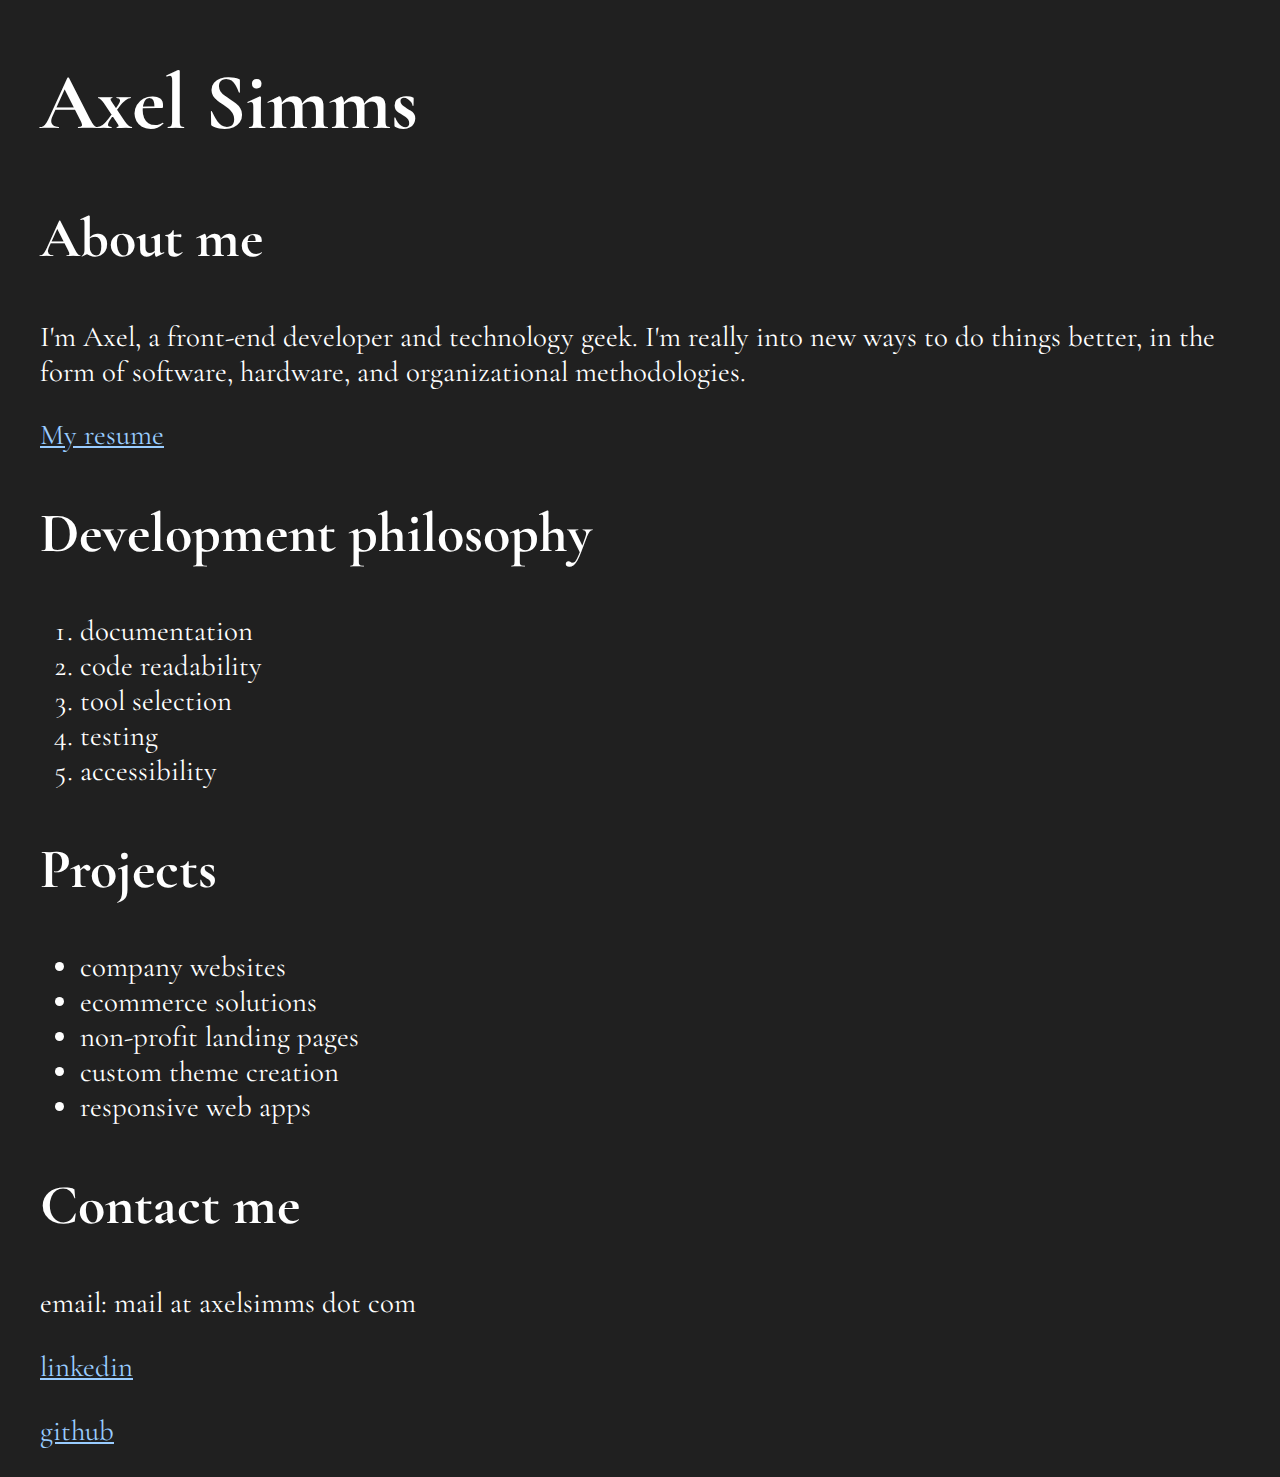
<file: index.html>
<!DOCTYPE html>
<html lang="">
  <head>
    <meta charset="utf-8" />
    <title>Axel Simms</title>
    <meta name="description" content="" />
    <meta name="viewport" content="width=device-width, initial-scale=1" />
    <link rel="preconnect" href="https://fonts.gstatic.com">
    <link href="https://fonts.googleapis.com/css2?family=Cormorant+Garamond:ital,wght@0,300;0,400;0,500;0,600;1,300;1,400;1,500&display=swap" rel="stylesheet">
    <link rel="stylesheet" href="style.css" />
  </head>

  <body>
    <div class="container">
      <h1>Axel Simms</h1>

      <div class="about">
        <h2>About me</h2>
        <p>I'm Axel, a front-end developer and technology geek. I'm really into new ways to do things better, in the form of software, hardware, and organizational methodologies.</p>
        <a href="simms-resume-2020-web.pdf" download="simms-resume.pdf">My resume</a>
      </div>
      <div class="philosophy">
        <h2>Development philosophy</h2>
        <ol>
          <li>documentation</li>
          <li>code readability</li>
          <li>tool selection</li>
          <li>testing</li>
          <li>accessibility</li>
        </ol>
      </div>

      <div class="projects">
        <h2>Projects</h2>
        <ul>
          <li> company websites </li>
          <li> ecommerce solutions </li>
          <li> non-profit landing pages </li>
          <li> custom theme creation </li>
          <li> responsive web apps </li>
        </ul>


      </div>

      <div class="contact">
        <h2>Contact me</h2>
        <p>email: mail at axelsimms dot com</p>
        <p><a href="https://www.linkedin.com/in/axelsimms/" target="_blank" rel="noopener noreferrer">linkedin</a></p>
        <p><a href="https://github.com/axellabs" target="_blank" rel="noopener noreferrer">github</a></p>
      </div>
    </div>
  </body>
</html>
</file>
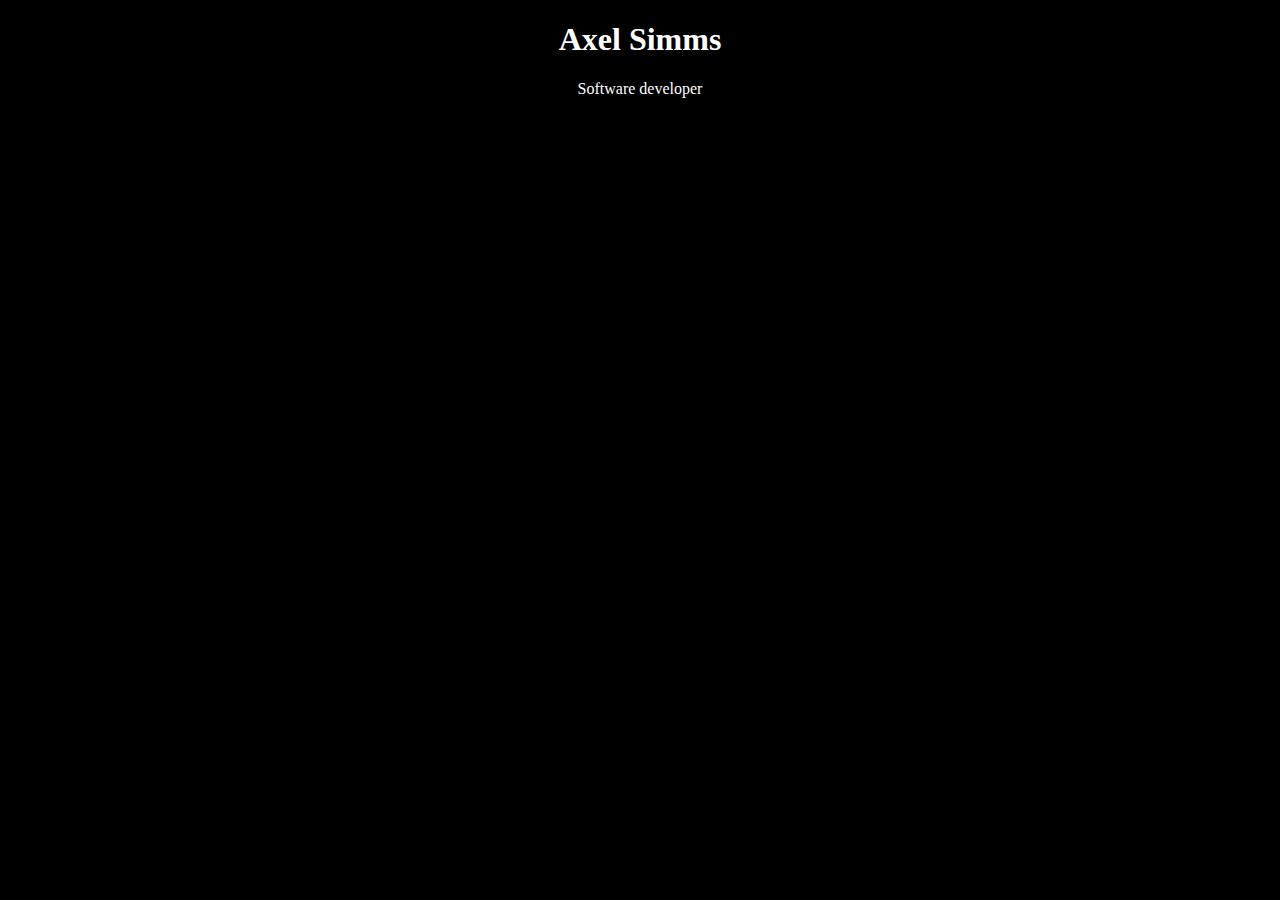
<file: axel.html>
<!DOCTYPE html>
<html lang="">
  <head>
    <meta charset="utf-8" />
    <title>Axel Simms</title>
    <meta name="description" content="" />
    <meta name="viewport" content="width=device-width, initial-scale=1" />

    <link rel="stylesheet" href="fashion.css" />
  </head>

  <body>
    <h1>Axel Simms</h1>
    <p>Software developer</p>
  </body>
</html>
</file>
<file: style.css>
html {
  font-size: 16px;
  font-family: 'Cormorant Garamond', serif;
}

body {
  color: white;
  background-color: #202020;
  font-size: 1.8rem
}

h1 {
  font-size: 5rem;
}
h2 {
  font-size: 3.5rem;
}
h3 {
  font-size: 3rem;
}
h4 {
  font-size: 2.8rem;
}
h5 {
  font-size: 2.3rem;
}
h6 {
  font-size: 2rem;
}
p {
  font-size: 1.8rem;
}

a {
  color: #99ccff;
}
a:visited {
  color: #E6DBFF;
}
.container {
  width: 100%;
  max-width: 1200px;
  margin: 0 auto;
}
</file>
<file: fashion.css>
body {
  color: white;
  background-color: black;
  text-align: center;
}
</file>
